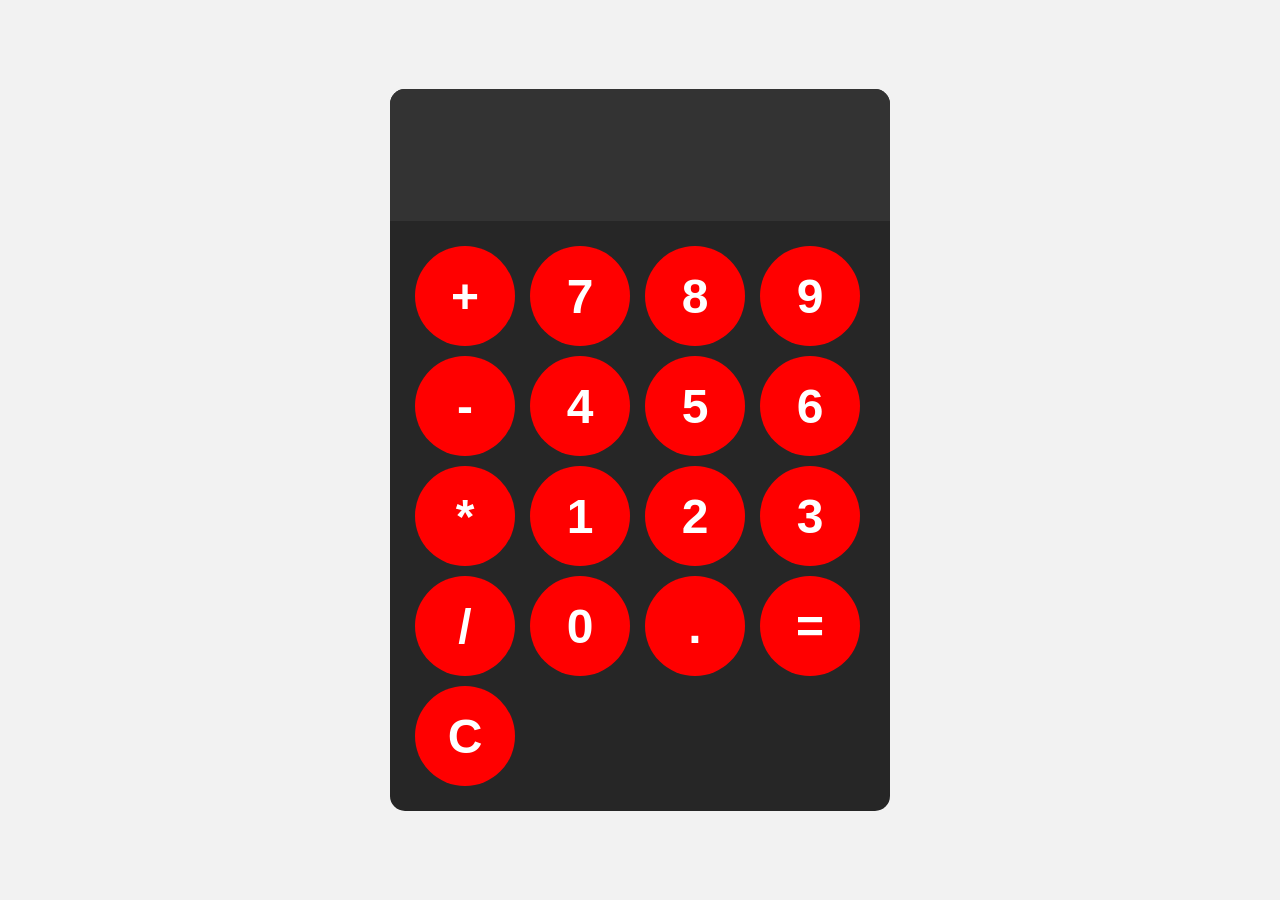
<file: index.html>
<!DOCTYPE html>
<html lang="en">
<head>
    <meta charset="UTF-8">
    <meta name="viewport" content="width=device-width, initial-scale=1.0">
    <title>Document</title>
    <link rel="stylesheet" href="calculator.css">
</head>
<body>
    
    <div id="calculator">
        <input id="display" readonly>
        <div id="keys">
            <button onclick="appendToDisplay('+')" class="operator-btn">+</button>
            <button onclick="appendToDisplay('7')">7</button>
            <button onclick="appendToDisplay('8')">8</button>
            <button onclick="appendToDisplay('9')">9</button>
            
            <button onclick="appendToDisplay('-')" class="operator-btn">-</button>
            <button onclick="appendToDisplay('4')">4</button>
            <button onclick="appendToDisplay('5')">5</button>
            <button onclick="appendToDisplay('6')">6</button>
            
            <button onclick="appendToDisplay('*')" class="operator-btn">*</button>
            <button onclick="appendToDisplay('1')">1</button>
            <button onclick="appendToDisplay('2')">2</button>
            <button onclick="appendToDisplay('3')">3</button>
            
            <button onclick="appendToDisplay('/')" class="operator-btn">/</button>
            <button onclick="appendToDisplay('0')">0</button>
            <button onclick="appendToDisplay('.')">.</button>
            
            <button onclick="calculate()">=</button>
            <button onclick="clearDisplay()" class="operator-btn">C</button>
        </div>
    </div>

    <script src="script.js"></script>
</body>
</html>
</file>
<file: calculator.css>
body{
    margin: 0;
    display: flex;
    justify-content: center;
    align-items: center;
    height: 100vh;
    background-color: hsl(0, 0%, 95%);
}
#calculator{
    font-family: Arial, sans-serif;
    color: #ff0000;
    background-color: hsl(0, 0%, 15%);
    border-radius: 15px;
    max-width: 500px;
    overflow: hidden;
}
#display{
    width: 100%;
    padding: 20px;
    font-size: 5rem;
    text-align: left;
    border: none;
    background-color: hsl(0, 0%, 20%);
}
#keys{
    display: grid;
    grid-template-columns: repeat(4, 1fr);
    gap: 10px;
    padding: 25px;
}
button{
    width: 100px;
    height: 100px;
    border-radius: 50px;
    border: none;
    background-color: red;
    color: white;
    font-size: 3rem;
    font-weight: bold;
    cursor: pointer;
}
button:hover{
    background-color: hsl(0, 0%, 40%);
}
button:active{
    background-color: hsl(0, 0%, 50%);
}
.operator-btn{
    background-color: red;
}
.operator-btn:hover{
    background-color: hsl(35, 100%, 65%);
}
.operator-btn:active{
    background-color: hsl(35, 100%, 75%);
}
</file>
